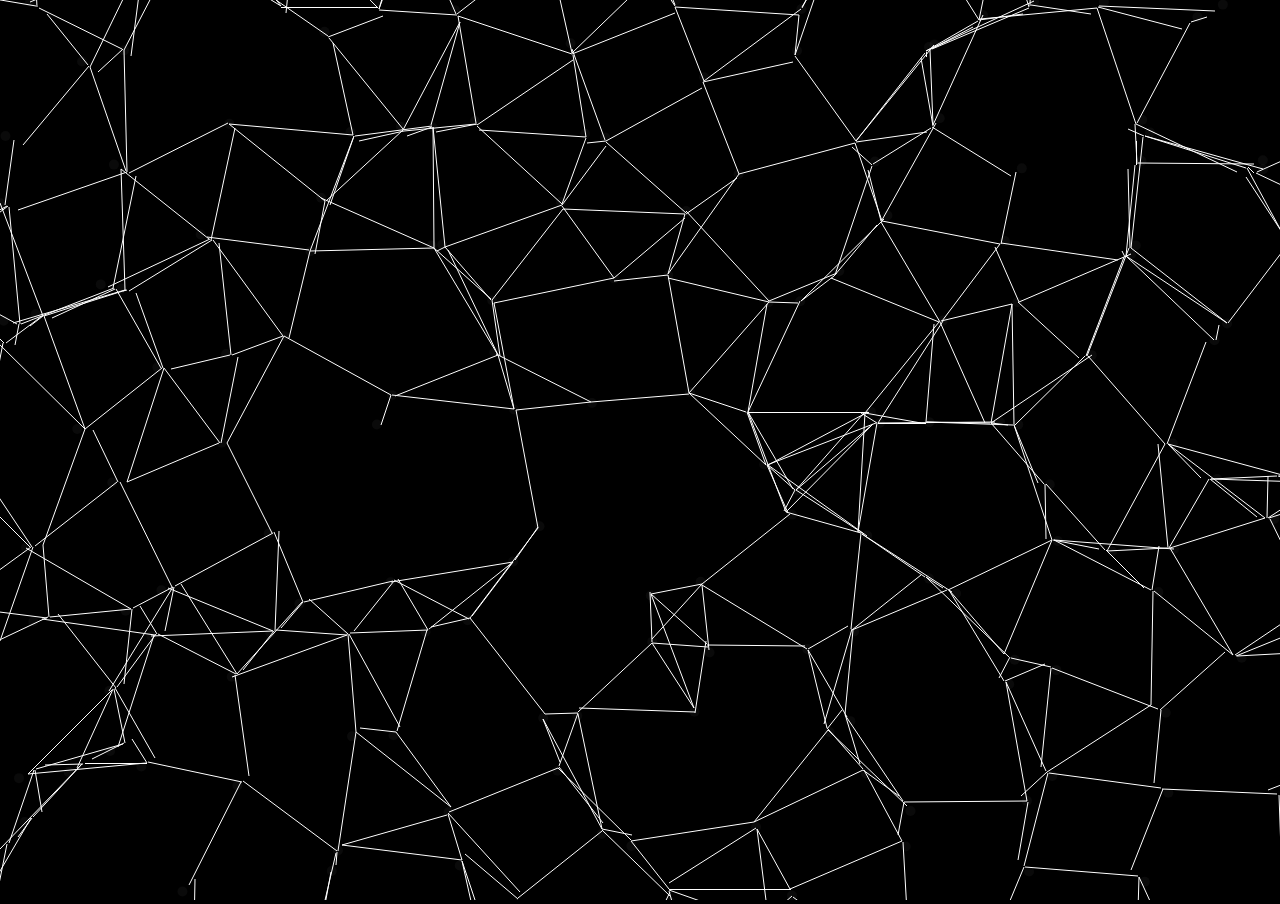
<file: processingLanding/index.html>
<!DOCTYPE html>
<html>
	<head>
		<meta charset="utf-8">
		<title></title>
		<style></style>
		<link href="landing.css" rel="stylesheet" type="text/css">
		<script type="text/javascript" src="processing.min.js"></script>
	</head>

	<body style="height: 100%; margin: 0;">
		<canvas data-processing-sources="landing.pde"></canvas>
	</body>
</html>
</file>
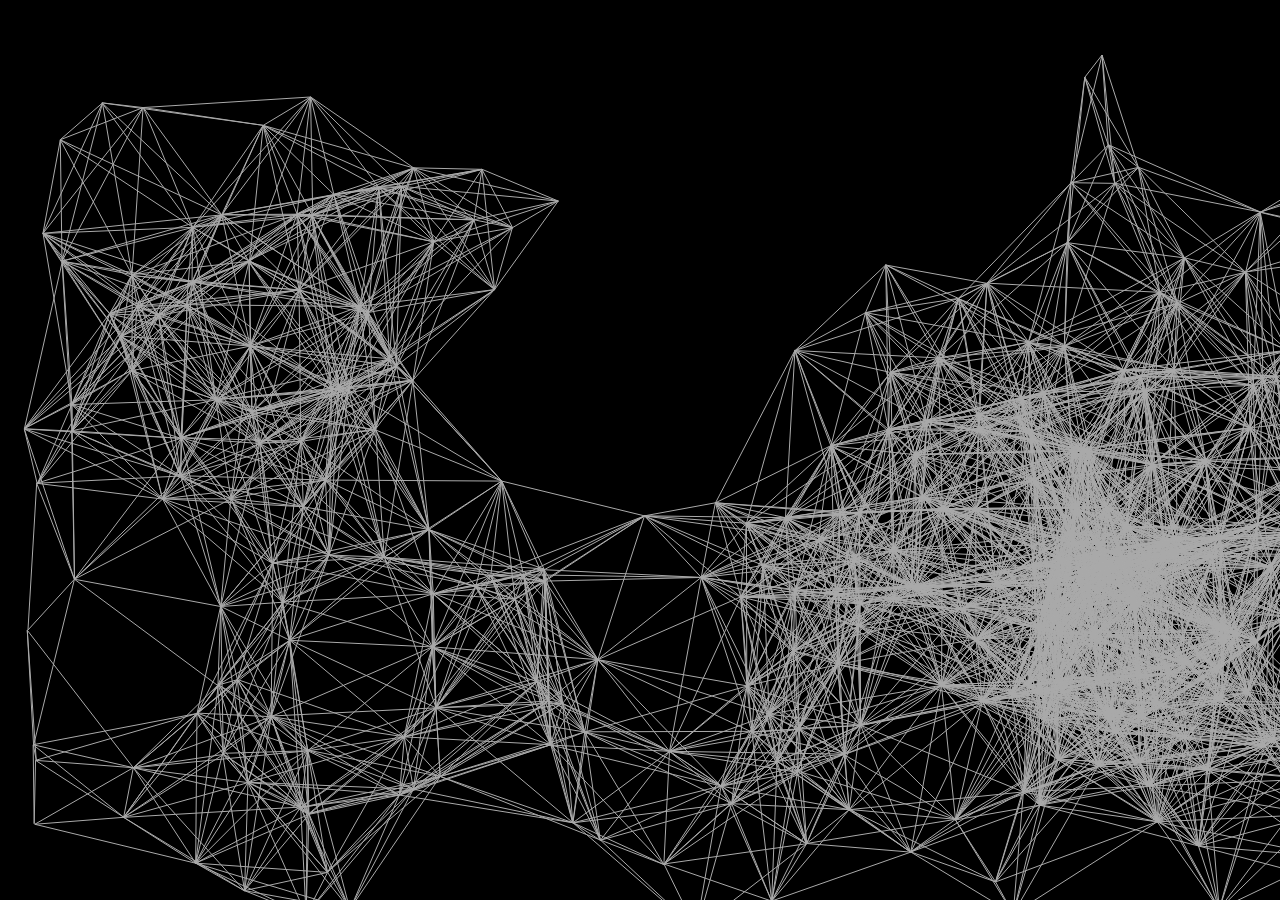
<file: landing/landing.html>
<!DOCTYPE html>
<html>
	<head>
		<meta charset="utf-8">
		<title>Animation</title>
		<style></style>
		<link href="landing.css" rel="stylesheet" type="text/css">
	</head>

	<body style="height: 100%; margin: 0;">
		<canvas id="canvAni">
			Sorry, your browser doesn't seem to support Canvas
		</canvas>
	</body>
<script src="landing.js" type="text/javascript"></script>
</html>
</file>
<file: processingLanding/landing.css>
canvas {
	border: 0;
	height: 100%;
	width: 100%;
	margin: 0;
	border: 0;
}

body {
	background-color: black;
}
</file>
<file: landing/landing.css>
canvas {
	border: 0;
	height: 100%;
	width: 100%;
	margin: 0;
	border: 0;
}
</file>
